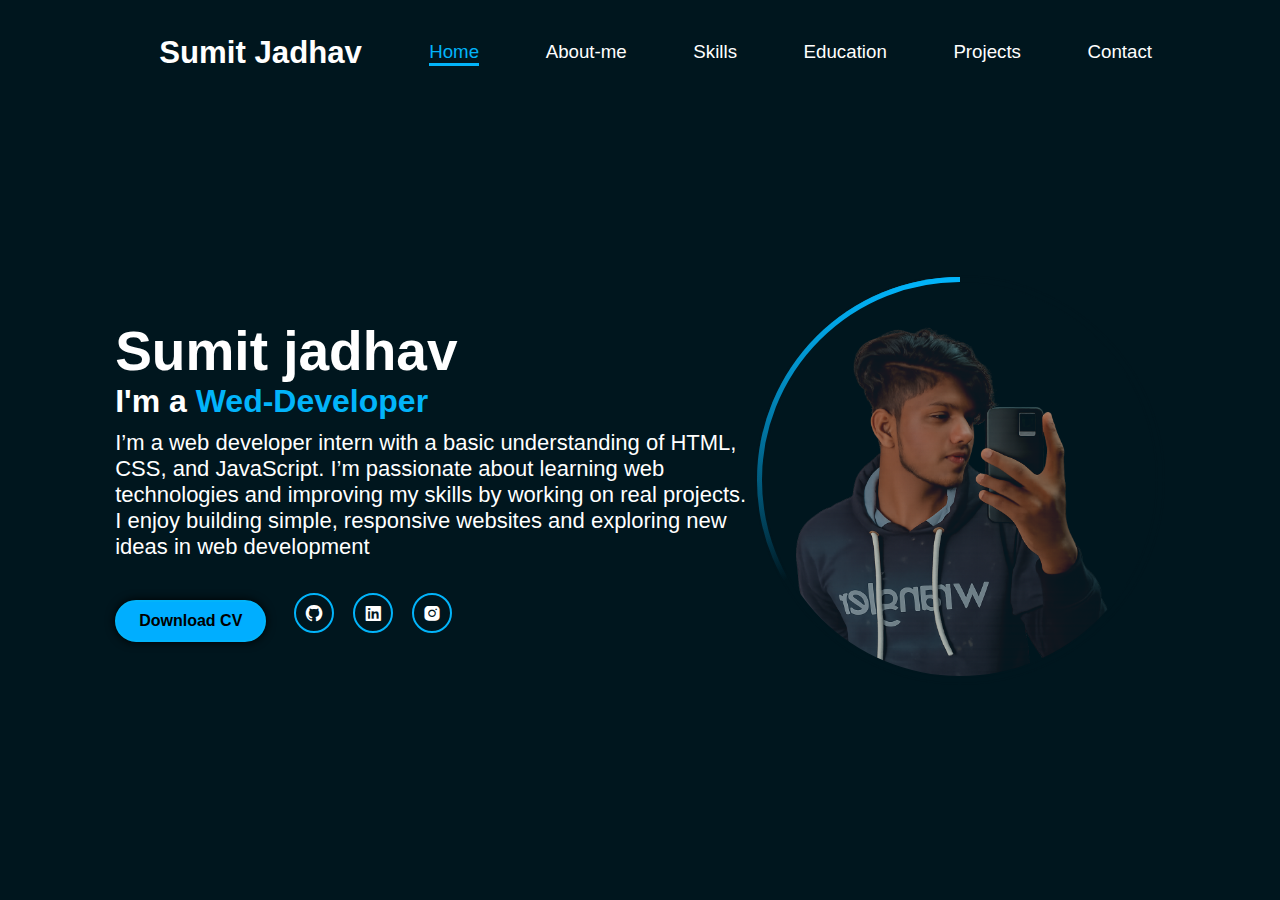
<file: task1/index.html>
<!DOCTYPE html>
<html lang="en">
<head>
    <meta charset="UTF-8">
    <meta http-equiv="X-UA-Compatible" content="IE=edge">
    <meta name="viewport" content="width=device-width, initial-scale=1.0">
    <link rel="stylesheet" href="style.css">
    <link href='https://unpkg.com/boxicons@2.1.4/css/boxicons.min.css' rel='stylesheet'>
    <title>Protfolio</title>
    <script>
        function toggleMenu() {
          document.getElementById("navMenu").classList.toggle("active");
        }
      </script>
</head>
<body>
    <header>
        <a href="#" class="name">Sumit Jadhav</a>
      
        <div class="nav" id="navMenu">
          <a href="#" class="active">Home</a>
          <a href="about.html">About-me</a>
          <a href="skills.html">Skills</a>
          <a href="Education.html">Education</a>
          <a href="projects.html">Projects</a>
          <a href="contact.html">Contact</a>
        </div>
      
        <div class="menu-btn" onclick="toggleMenu()">☰</div>
      </header>
      
    <section class="Home">
        <div class="Home-info">
            <h1>Sumit jadhav</h1>
            <h2>I'm a 
                <span>Wed-Developer</span>
            </h2>
            <p>
                I’m a web developer intern with a basic understanding of HTML, CSS, and JavaScript. I’m passionate about learning web technologies and improving my skills by working on real projects. I enjoy building simple, responsive websites and exploring new ideas in web development
            </p>
            <div class="button">
                <a href="#" class="btn">Download CV</a>
                <div class="sci">
                    <a href="https://github.com/yuji-bot"><i class='bx bxl-github'></i></a>
                    <a href="https://www.linkedin.com/in/sumit-jadhav-aa93242b2?utm_source=share&utm_campaign=share_via&utm_content=profile&utm_medium=android_app"><i class='bx bxl-linkedin-square' ></i></a>
                    <a href="https://www.instagram.com/yuji._._?igsh=dW1qZmVxaGFqdTUw"><i class='bx bxl-instagram-alt' ></i></a>
                </div>
            </div>
        </div>
        <div class="profile">
            <div class="imgbox">
                <div class="image">
                    <img src="sumit.png" alt="">
                </div>
            </div>
        </div>
    </section>
    
</body>
</html>
</file>
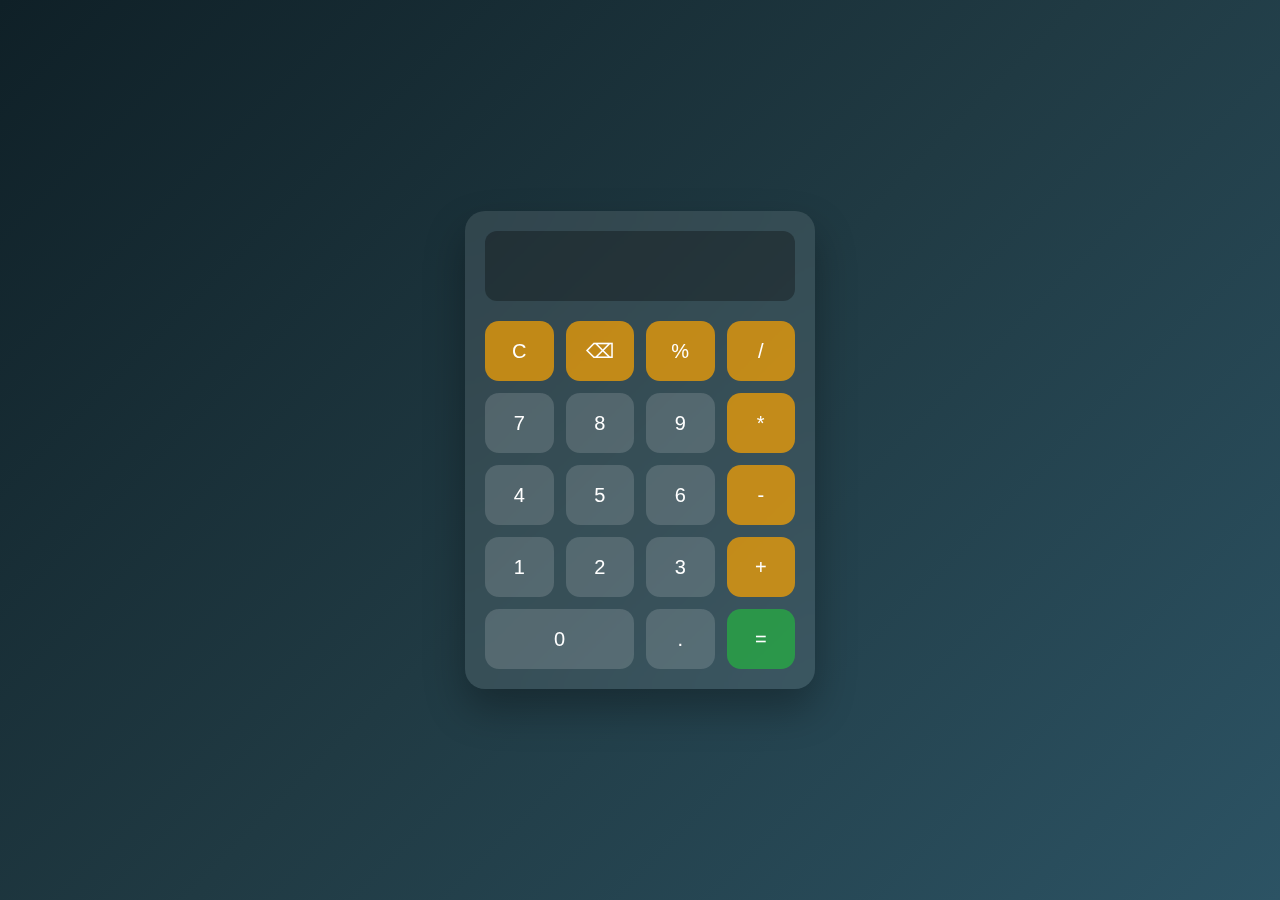
<file: task3/index.html>
<!DOCTYPE html>
<html lang="en">
<head>
    <meta charset="UTF-8">
    <meta http-equiv="X-UA-Compatible" content="IE=edge">
    <meta name="viewport" content="width=device-width, initial-scale=1.0">
    <link rel="stylesheet" href="style.css">
    <script src="script.js"></script>
    <title>Document</title>
</head>
<body>
    <div class="calculator">
        <input type="text" id="display" readonly>
    
        <div class="buttons">
            <button class="operator">C</button>
            <button class="operator">⌫</button>
            <button class="operator">%</button>
            <button class="operator">/</button>
    
            <button>7</button>
            <button>8</button>
            <button>9</button>
            <button class="operator">*</button>
    
            <button>4</button>
            <button>5</button>
            <button>6</button>
            <button class="operator">-</button>
    
            <button>1</button>
            <button>2</button>
            <button>3</button>
            <button class="operator">+</button>
    
            <button class="zero">0</button>
            <button>.</button>
            <button class="equal">=</button>
        </div>
    </div>

    
</body>
</html>
</file>
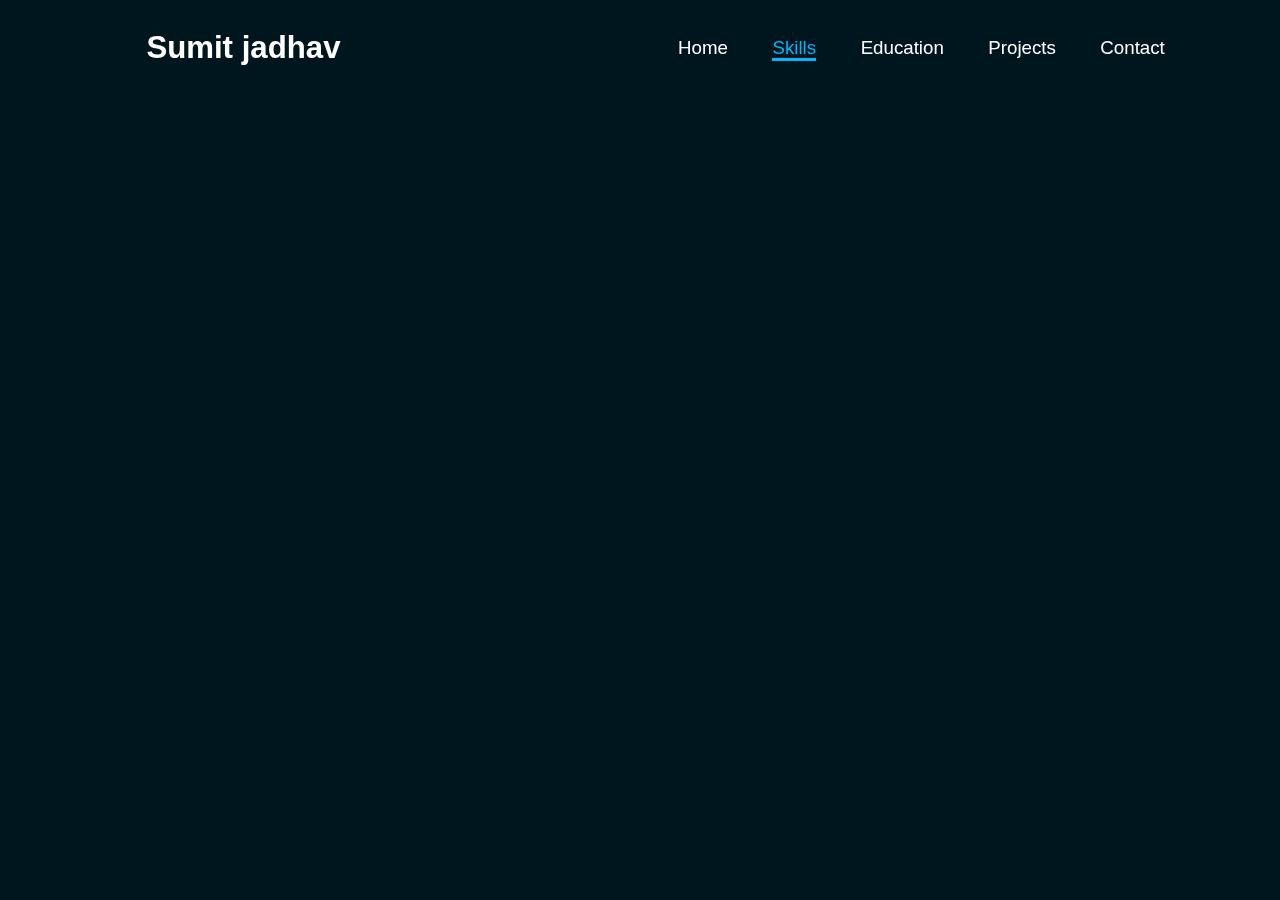
<file: skills.html>
<!DOCTYPE html>
<html lang="en">
<head>
    <meta charset="UTF-8">
    <meta http-equiv="X-UA-Compatible" content="IE=edge">
    <meta name="viewport" content="width=device-width, initial-scale=1.0">
    <link rel="stylesheet" href="style.css">
    <title>protfolio</title>
</head>
<body>
    <header>
        <a href="#" class="name">Sumit jadhav</a>
        <div class="nav">
            <a href="index.html" >Home</a>
            <a href="skills.html" class="active">Skills</a>
            <a href="#">Education</a>
            <a href="#">Projects</a>
            <a href="#">Contact</a>
        </div>   
        </div>
    </header>
</body>
</html>
</file>
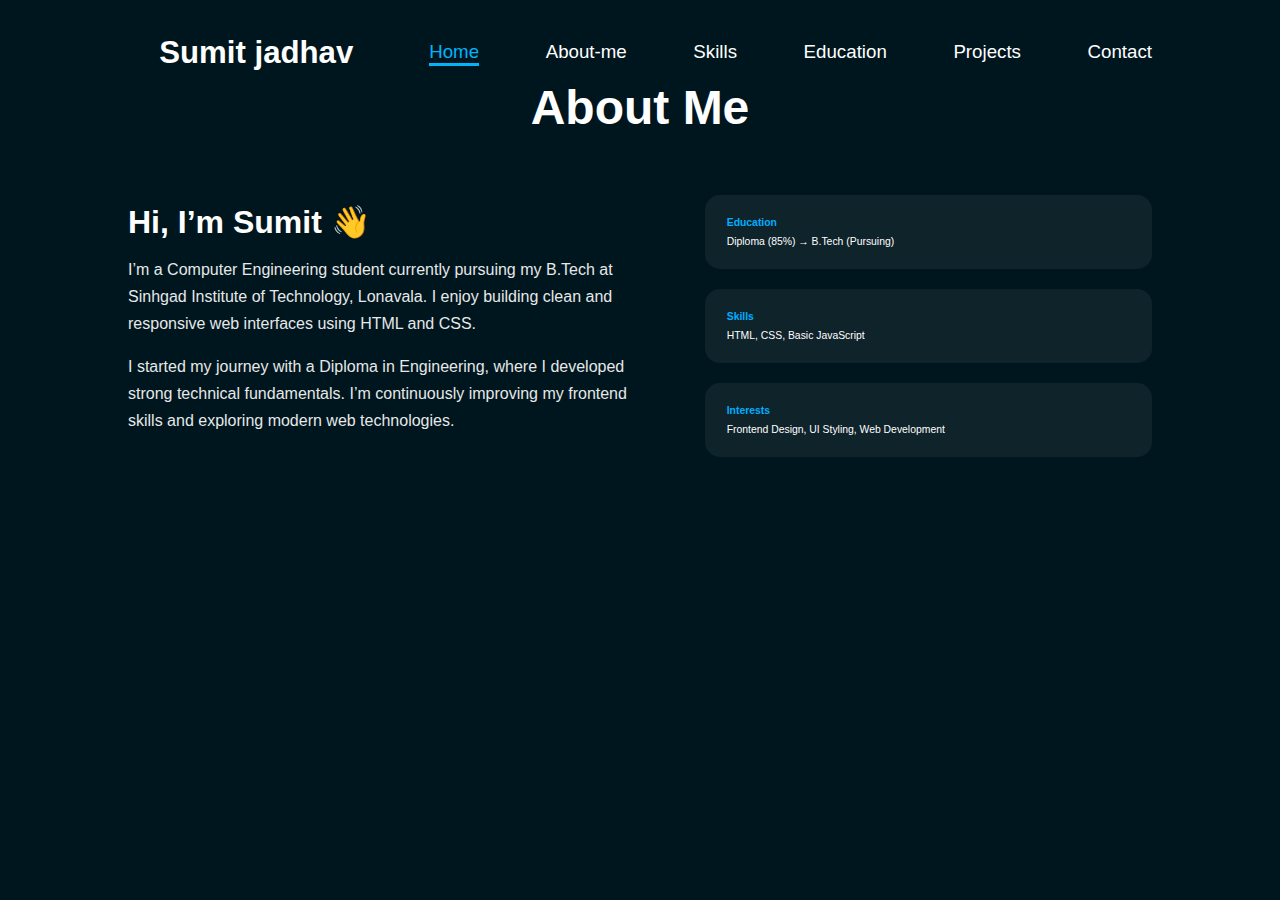
<file: task1/about.html>
<!DOCTYPE html>
<html lang="en">
<head>
    <meta charset="UTF-8">
    <meta http-equiv="X-UA-Compatible" content="IE=edge">
    <meta name="viewport" content="width=device-width, initial-scale=1.0">
    <link rel="stylesheet" href="style.css">
    <title>Document</title>
</head>
<body>
    <header>
        <a href="#" class="name">Sumit jadhav</a>
        <div class="nav">
            <a href="index.html" class="active">Home</a>
            <a href="about.html">About-me</a>
            <a href="skills.html" >Skills</a>
            <a href="Education.html">Education</a>
            <a href="projects.html">Projects</a>
            <a href="contact.html">Contact</a>
        </div>   
        </div>
    </header>
    <section class="about" id="about">
        <h2 class="section-title">About Me</h2>
      
        <div class="about-container">
      
          <div class="about-text">
            <h3>Hi, I’m Sumit 👋</h3>
            <p>
              I’m a Computer Engineering student currently pursuing my B.Tech at
              Sinhgad Institute of Technology, Lonavala. I enjoy building clean and
              responsive web interfaces using HTML and CSS.
            </p>
            <p>
              I started my journey with a Diploma in Engineering, where I developed
              strong technical fundamentals. I’m continuously improving my frontend
              skills and exploring modern web technologies.
            </p>
          </div>
      
          <div class="about-cards">
            <div class="about-card">
              <h4>Education</h4>
              <p>Diploma (85%) → B.Tech (Pursuing)</p>
            </div>
      
            <div class="about-card">
              <h4>Skills</h4>
              <p>HTML, CSS, Basic JavaScript</p>
            </div>
      
            <div class="about-card">
              <h4>Interests</h4>
              <p>Frontend Design, UI Styling, Web Development</p>
            </div>
          </div>
      
        </div>
      </section>
      
</body>
</html>
</file>
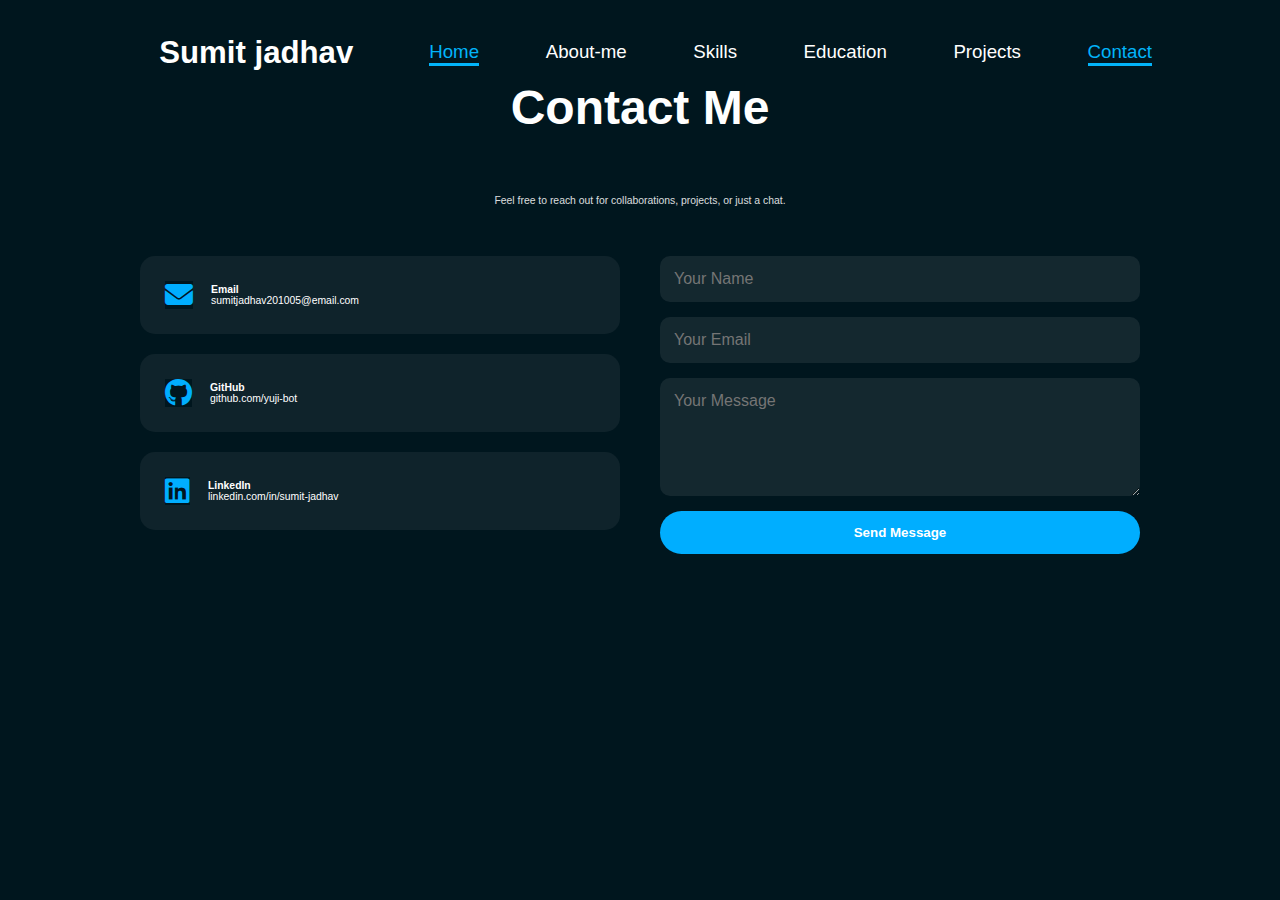
<file: task1/contact.html>
<!DOCTYPE html>
<html lang="en">
<head>
    <meta charset="UTF-8">
    <meta http-equiv="X-UA-Compatible" content="IE=edge">
    <meta name="viewport" content="width=device-width, initial-scale=1.0">
    <link rel="stylesheet" href="style.css">
    <link rel="stylesheet" href="https://cdnjs.cloudflare.com/ajax/libs/font-awesome/6.5.0/css/all.min.css">
    <title>Document</title>
</head>
<body>
    <header>
        <a href="#" class="name">Sumit jadhav</a>
        <div class="nav">
            <a href="index.html" class="active">Home</a>
            <a href="about.html">About-me</a>
            <a href="skills.html" >Skills</a>
            <a href="Education.html" >Education</a>
            <a href="projects.html" >Projects</a>
            <a href="contact.html" class="active">Contact</a>
        </div>   
        </div>
    </header>
    <section class="contact" id="contact">
        <h2 class="section-title">Contact Me</h2>
        <p class="contact-subtitle">
          Feel free to reach out for collaborations, projects, or just a chat.
        </p>
      
        <div class="contact-container">
      
            <div class="contact-info">
                <a href="sumitjadhav201005@gmail.com">
                <div class="info-card">
                  <i class="fa-solid fa-envelope"></i>
                  <div>
                    <h4>Email</h4>
                    <p>sumitjadhav201005@email.com</p>
                  </div>
                </div>
                </a>
                <a href="https://github.com/yuji-bot">
                <div class="info-card">
                  <i class="fa-brands fa-github"></i>
                  <div>
                    <h4>GitHub</h4>
                    <p>github.com/yuji-bot</p>
                  </div>
                </div>
              </a>
              <a href="https://www.linkedin.com/in/sumit-jadhav-aa93242b2?utm_source=share&utm_campaign=share_via&utm_content=profile&utm_medium=android_app">
                <div class="info-card">
                  <i class="fa-brands fa-linkedin"></i>
                  <div>
                    <h4>LinkedIn</h4>
                    <p>linkedin.com/in/sumit-jadhav</p>
                  </div>
                </div>
              </a>
              </div>
              
      
          <form class="contact-form">
            <input type="text" placeholder="Your Name" required>
            <input type="email" placeholder="Your Email" required>
            <textarea placeholder="Your Message" rows="5" required></textarea>
            <button type="submit">Send Message</button>
          </form>
      
        </div>
      </section>
      
</body>
</html>
</file>
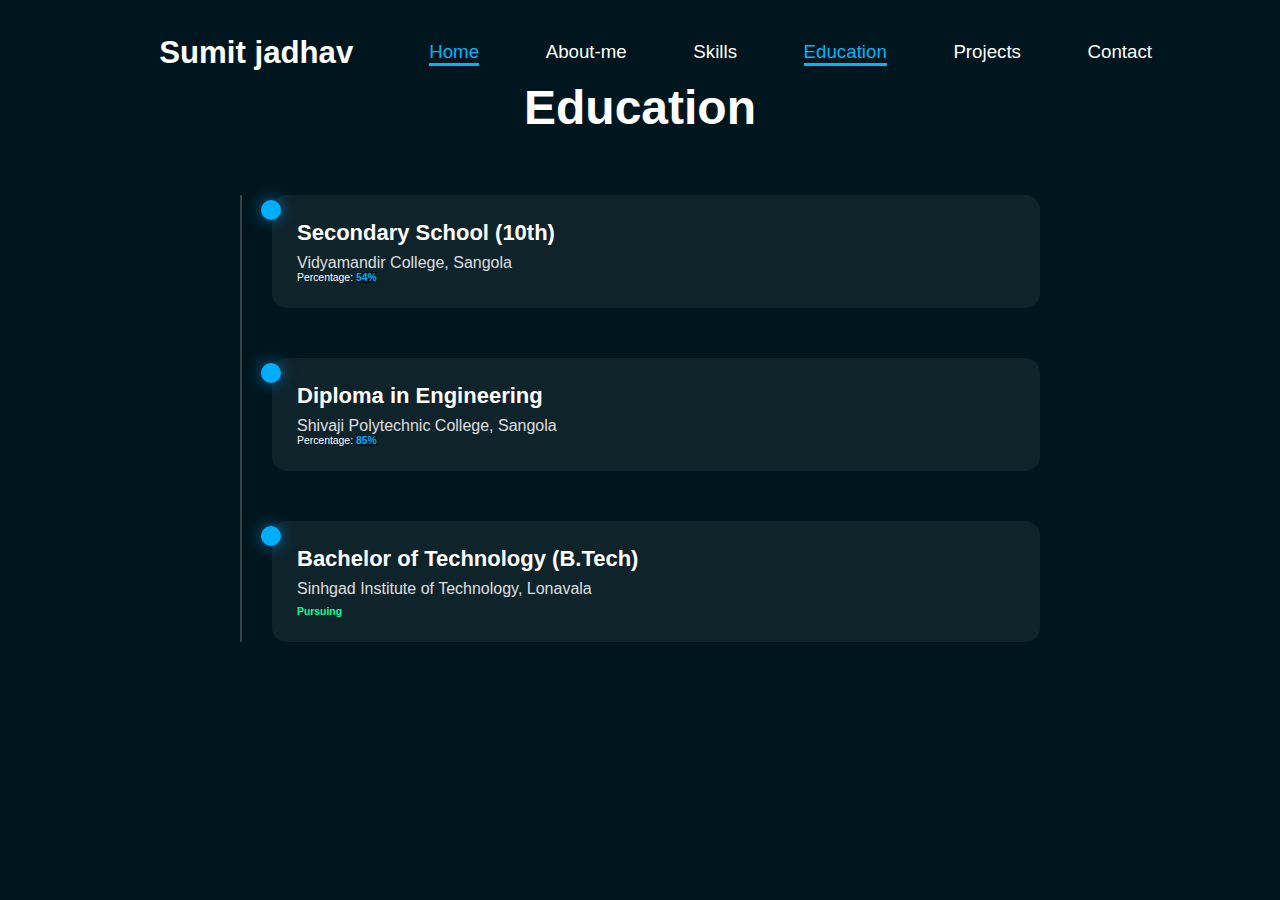
<file: task1/Education.html>
<!DOCTYPE html>
<html lang="en">
<head>
    <meta charset="UTF-8">
    <meta http-equiv="X-UA-Compatible" content="IE=edge">
    <meta name="viewport" content="width=device-width, initial-scale=1.0">
    <link rel="stylesheet" href="style.css">
    <title>Document</title>
</head>
<body>
    <header>
        <a href="#" class="name">Sumit jadhav</a>
        <div class="nav">
            <a href="index.html" class="active">Home</a>
            <a href="about.html">About-me</a>
            <a href="skills.html" >Skills</a>
            <a href="Education.html" class="active">Education</a>
            <a href="projects.html">Projects</a>
            <a href="contact.html">Contact</a>
        </div>   
        </div>
    </header>
    <section class="education" id="education">
        <h2 class="section-title">Education</h2>
      
        <div class="timeline">
      
          <div class="timeline-item">
            <span class="timeline-dot"></span>
            <div class="timeline-content">
              <h3>Secondary School (10th)</h3>
              <p class="institute">Vidyamandir College, Sangola</p>
              <p class="score">Percentage: <span>54%</span></p>
            </div>
          </div>
      
          <div class="timeline-item">
            <span class="timeline-dot"></span>
            <div class="timeline-content">
              <h3>Diploma in Engineering</h3>
              <p class="institute">Shivaji Polytechnic College, Sangola</p>
              <p class="score">Percentage: <span>85%</span></p>
            </div>
          </div>
      
          <div class="timeline-item active">
            <span class="timeline-dot"></span>
            <div class="timeline-content">
              <h3>Bachelor of Technology (B.Tech)</h3>
              <p class="institute">Sinhgad Institute of Technology, Lonavala</p>
              <p class="status">Pursuing</p>
            </div>
          </div>
      
        </div>
      </section>
    
</body>
</html>
</file>
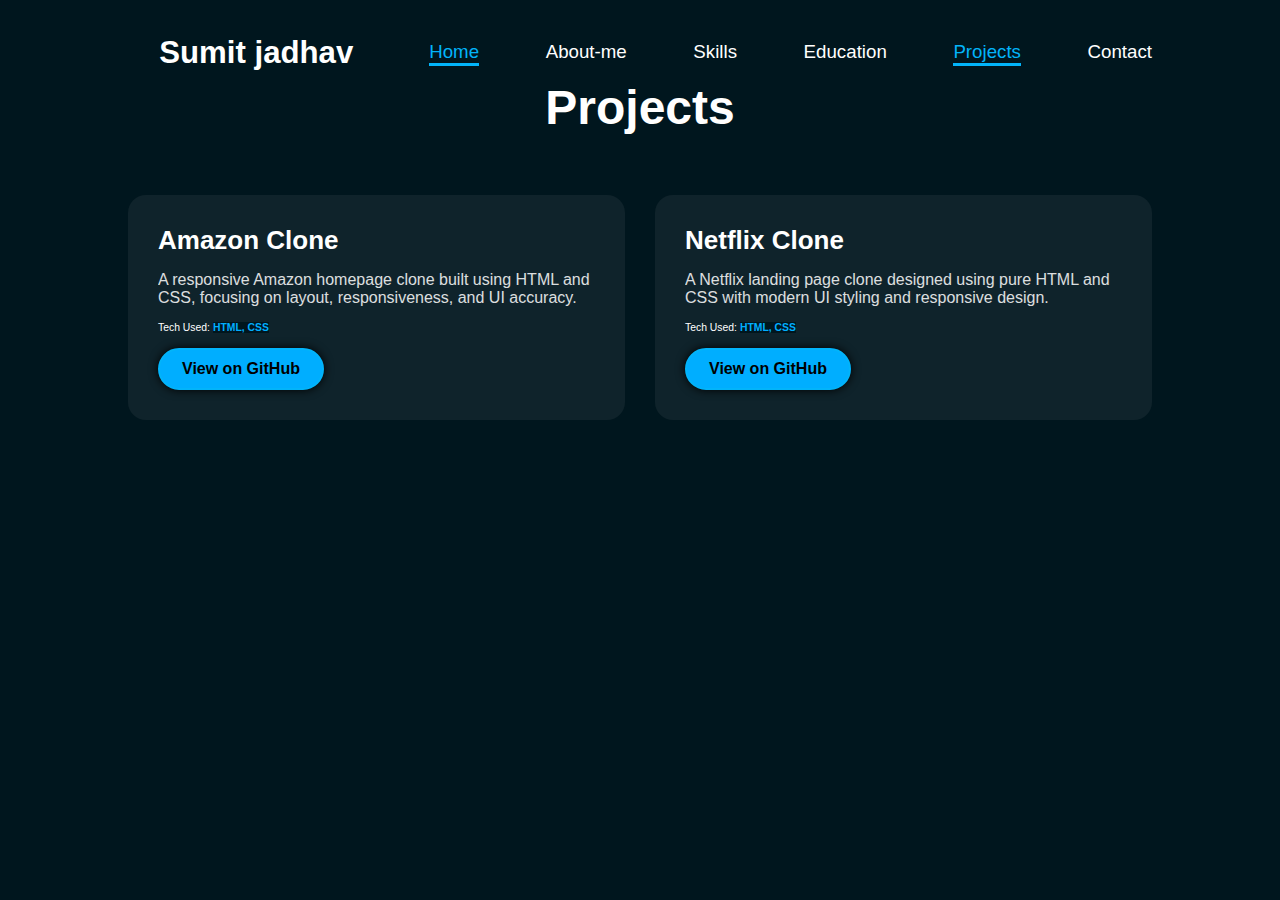
<file: task1/projects.html>
<!DOCTYPE html>
<html lang="en">
<head>
    <meta charset="UTF-8">
    <meta http-equiv="X-UA-Compatible" content="IE=edge">
    <meta name="viewport" content="width=device-width, initial-scale=1.0">
    <link rel="stylesheet" href="style.css">
    <title>Document</title>
</head>
<body>
    <header>
        <a href="#" class="name">Sumit jadhav</a>
        <div class="nav">
            <a href="index.html" class="active">Home</a>
            <a href="about.html">About-me</a>
            <a href="skills.html" >Skills</a>
            <a href="Education.html" >Education</a>
            <a href="projects.html" class="active">Projects</a>
            <a href="contact.html">Contact</a>
        </div>   
        </div>
    </header>
    <section class="projects" id="projects">
        <h2 class="section-title">Projects</h2>
      
        <div class="projects-container">
      
          <div class="project-card">
            <h3>Amazon Clone</h3>
            <p class="project-desc">
              A responsive Amazon homepage clone built using HTML and CSS,
              focusing on layout, responsiveness, and UI accuracy.
            </p>
            <p class="tech">Tech Used: <span>HTML, CSS</span></p>
            <a href="https://github.com/yuji-bot/amazonclone.git" target="_blank" class="btn">
              View on GitHub
            </a>
          </div>
      
          <div class="project-card">
            <h3>Netflix Clone</h3>
            <p class="project-desc">
              A Netflix landing page clone designed using pure HTML and CSS
              with modern UI styling and responsive design.
            </p>
            <p class="tech">Tech Used: <span>HTML, CSS</span></p>
            <a href="https://github.com/yourusername/netflix-clone" target="_blank" class="btn">
              View on GitHub
            </a>
          </div>
      
        </div>
      </section>
      
</body>
</html>
</file>
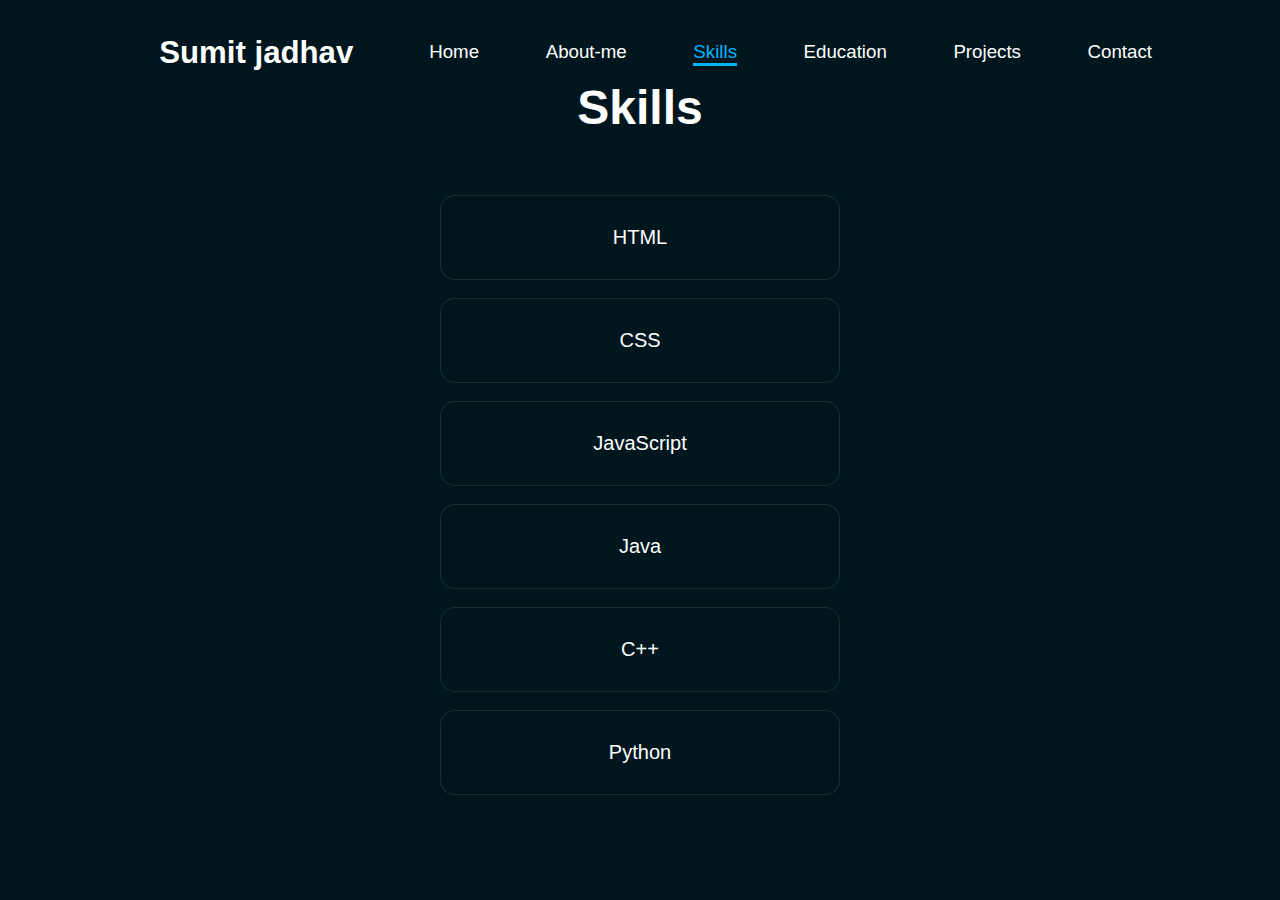
<file: task1/skills.html>
<!DOCTYPE html>
<html lang="en">
<head>
    <meta charset="UTF-8">
    <meta http-equiv="X-UA-Compatible" content="IE=edge">
    <meta name="viewport" content="width=device-width, initial-scale=1.0">
    <link rel="stylesheet" href="style.css">
    <title>protfolio</title>
</head>
<body>
    <header>
        <a href="#" class="name">Sumit jadhav</a>
        <div class="nav">
            <a href="index.html" >Home</a>
            <a href="about.html">About-me</a>
            <a href="skills.html" class="active">Skills</a>
            
            <a href="Education.html">Education</a>
            <a href="projects.html">Projects</a>
            <a href="contact.html">Contact</a>
        </div>   
        </div>
    </header>
    <section class="skills" id="skills">
        <h2 class="section-title">Skills</h2>
      
        <div class="skills-container">
          <div class="skill-card">HTML</div>
          <div class="skill-card">CSS</div>
          <div class="skill-card">JavaScript</div>
          <div class="skill-card">Java</div>
          <div class="skill-card">C++</div>
          <div class="skill-card">Python</div>
        </div>
      </section>
</body>
</html>
</file>
<file: task1/style.css>
*{
    margin:0;
    padding: 0;
    text-decoration: none;
    box-sizing: border-box;
    font-family: Arial, Helvetica, sans-serif;
    border:none;
    outline: none;
    background: rgb(0, 22, 30);
    color: white;
}
html{
    font-size: 65%;
}
header{
    margin-top: 20px;
    width: 100%;
    padding: 1rem 9%;
    top: 0;
    left: 0;
    position: fixed;
    display: flex;
    background-color: transparent;
    filter: drop-shadow(10px);
    justify-content: space-between;
    align-items: center;
    z-index: 100;
}
header {
  display: flex;
  justify-content: space-between;
  align-items: center;
  padding: 15px 10%;
  background: rgb(0, 22, 30);
  position: fixed;
  width: 100%;
  top: 0;
  z-index: 1000;
}

.name {
  color: #00aeff;
  font-size: 22px;
  text-decoration: none;
  font-weight: bold;
}

.nav {
  display: flex;
  gap: 25px;
}

.nav a {
  color: white;
  text-decoration: none;
}

/* Hamburger button */
.menu-btn {
  display: none;
  font-size: 28px;
  color: white;
  cursor: pointer;
}

/* 🔥 Mobile view */
@media (max-width: 768px) {
  .nav {
    position: absolute;
    top: 70px;
    right: 0;
    width: 100%;
    background: rgb(0, 22, 30);
    flex-direction: column;
    align-items: center;
    gap: 20px;
    padding: 20px 0;
    display: none;
  }

  .nav.active {
    display: flex;
  }

  .menu-btn {
    display: block;
  }
}

body{
    width: 100%;
    height: 100vh;
    overflow-x: hidden;
}
.name{
    font-size: 3rem;
    color: white;
    font-weight: 700;
    cursor: pointer;
    transition: 1s;
    margin-left: 3rem;
}
.name:hover{
    transform: scale(1.1);
}
.nav a{
    font-size: 1.8rem;
    font-weight: 500;
    color: white;
    margin-left: 4rem;
    transition: 1s;
    border-bottom: 3px solid transparent;
}
.nav a:hover,
.nav a.active{
    color: rgb(2, 180, 250);
    border-bottom: 3px solid rgb(2, 180, 250);

}
.Home{
    display: flex;
    align-items: center;
    height: 100vh;
    padding: 60px 9% 0;
}
.Home .Home-info span{
    color:rgb(2, 180, 250) ;
}
.Home-info h1{
    font-size: 55px;
}
.Home-info h2{
    font-size: 32px;
}
.Home-info p{
    font-size: 22px;
    margin: 10px 0 25px;
}
.button{
    display: flex;
    align-items: center;
}
.btn{
    color: #000;
    display: inline-block;
    padding: 10px 30px;
    background: rgb(2, 180, 250);
    border: 2px solid rgb(2, 180, 250);
    border-radius: 30px;
    box-shadow: 0 0 10px #000;
    font-size: 16px;
    font-weight: 600;
    transition: 2s;
}
.btn:hover{
    background: transparent;
    color: rgb(2, 180, 250)a;
    box-shadow: none;
}
.Home-info .button .sci{
    margin-left: 20px;
}
.Home-info .button .sci a{
    display: inline-flex;
    padding: 8px;
    border: 2px solid rgb(2, 180, 250);
    border-radius: 50%;
    color: rgb(2, 180, 250);
    margin: 0 8px;
    font-size: 20px;
    transition: 1s;
}
.Home-info .button .sci a:hover{
    background: rgb(2, 180, 250);
    color: rgb(2, 180, 250);
}
.profile .imgbox{
    position: relative;
    width: 32vw;
    height: 32vw;
    border-radius: 50%;
    padding: 5px;
    display: flex;
    justify-content: center;
    align-items: center;
    overflow: hidden;
    border: 2px solid rgb(0, 22, 30);
}
.profile .imgbox::before,
.profile .imgbox::after{
    content: '';
    position: absolute;
    width: 500px;
    height: 500px;
    background: conic-gradient(transparent,transparent,transparent,rgb(2, 180, 250) );
    transform: rotate(0deg);
    animation: rotate-border 10s linear infinite ;
}
.profile .imgbox::after{
    animation-delay: -5s;
}
@keyframes rotate-border{
    100%{
        transform: rotate(360deg);
    }
}

.profile .imgbox .image{
    width: 100%;
    height: 100%;
    position: relative;
    border-radius: 50%;
    display: flex;
    justify-content: center;
    overflow: hidden;
    border: 2px solid rgb(0, 22, 30);
    z-index: 1;
}
.profile .imgbox .image img{
    position: absolute;
    display: block;
    width: 85%;
    object-fit: cover;
    mix-blend-mode:lighten;
}
.skills {
    min-height: 100vh;
    padding: 80px 10%;
    background: transparent;
    color: white;
}
  
.section-title {
  font-size: 48px;
  font-weight: 700;
  margin-bottom: 50px;
  text-align: center;
}
  
.skills-container {
  max-width: 400px;
  margin: 0 auto; /* centers vertically stacked skills */
  display: flex;
  flex-direction: column;
  gap: 18px;
}
  
.skill-card {
  border: 1px solid rgba(255, 255, 255, 0.1);
  padding: 30px;
  text-align: center;
  font-size: 20px;
  border-radius: 15px;
  cursor: pointer;
  transition: all 0.3s ease;
}
  
.skill-card:hover {
  transform: translateY(-10px);
  background: rgb(0, 22, 30);
  box-shadow: 0 10px 30px rgba(0, 174, 255, 0.3);
}
.education {
  min-height: 100vh;
  padding: 80px 10%;
  background: transparent;
  color: white;
}
  
.section-title {
  text-align: center;
  font-size: 48px;
  margin-bottom: 60px;
  
}
  
.timeline {
  position: relative;
  max-width: 800px;
  margin: auto;
  padding-left: 30px;
  border-left: 2px solid rgba(255, 255, 255, 0.2);

}
  
.timeline-item {
  position: relative;
  margin-bottom: 50px;
    
}
  
.timeline-dot {
  position: absolute;
  left: -11px;
  top: 5px;
  width: 20px;
  height: 20px;
  background: #00aeff;
  border-radius: 50%;
  box-shadow: 0 0 15px rgba(0, 174, 255, 0.6);
}
  
.timeline-content {
  background: rgba(255, 255, 255, 0.06);
  padding: 25px;
  border-radius: 15px;
  transition: 0.3s ease;
}
  
.timeline-content:hover {
  transform: translateX(10px);
  background: rgba(0, 174, 255, 0.15);
}
  
.timeline-content h3 {
  font-size: 22px;
  margin-bottom: 8px;
  background: transparent;
}
  
.institute {
  font-size: 16px;
  opacity: 0.85;
  background: transparent;
}
.score{
  background: transparent;
}
.score span {
  color: #00aeff;
  font-weight: bold;
}
  
.status {
  margin-top: 8px;
  color: #00ff9d;
  font-weight: 600;
  background: transparent
}
.projects {
  min-height: 100vh;
  padding: 80px 10%;
  background: transparent;
  color: white;
}
  
.projects-container {
  display: grid;
  grid-template-columns: repeat(auto-fit, minmax(300px, 1fr));
  gap: 30px;
 }
  
.project-card {
  background: rgba(255, 255, 255, 0.06);
  padding: 30px;
  border-radius: 18px;
  transition: all 0.3s ease;
}
  
.project-card:hover {
  transform: translateY(-10px);
  background: rgba(0, 174, 255, 0.15);
  box-shadow: 0 15px 35px rgba(0, 174, 255, 0.3);
}
  
.project-card h3 {
    font-size: 26px;
    margin-bottom: 15px;
    background: transparent;
}
  
.project-desc {
    background: transparent;
    font-size: 16px;
    opacity: 0.85;
    margin-bottom: 15px;
}
.tech{
    background: transparent;
}
.tech span {
    color: #00aeff;
    font-weight: 600;
}
.btn {
    display: inline-block;
    margin-top: 15px;
    padding: 10px 22px;
    background: #00aeff;
    color: #000;
    border-radius: 25px;
    text-decoration: none;
    font-weight: 600;
    transition: 0.3s;
}
  
.btn:hover {
    background: transparent;
    color: white;
}
.contact {
    min-height: 100vh;
    padding: 80px 10%;
    background: transparent;
    color: white;
}
  
.contact-subtitle {
    text-align: center;
    margin-bottom: 50px;
    opacity: 0.85;
}
  
.contact-container {
    display: grid;
    grid-template-columns: 1fr 1fr;
    gap: 40px;
    max-width: 1000px;
    margin: auto;
}
  
.contact-info {
    display: flex;
    flex-direction: column;
    gap: 20px;
}
.info-card h4,.info-card p{
    background: rgba(255, 255, 255, 0.06);
}
.info-card {
    background: rgba(255, 255, 255, 0.06);
    padding: 25px;
    border-radius: 15px;
    transition: 0.3s;
}
  
.info-card:hover {
    transform: translateX(10px);
    background: rgba(0, 174, 255, 0.15);
}
  
.contact-form {
    display: flex;
    flex-direction: column;
    gap: 15px;
}
  
.contact-form input,
.contact-form textarea {
    padding: 14px;
    border-radius: 10px;
    border: none;
    outline: none;
    background: rgba(255, 255, 255, 0.08);
    color: white;
    font-size: 16px;
}
  
.contact-form button {
    padding: 14px;
    border: none;
    border-radius: 25px;
    background: #00aeff;
    font-weight: 600;
    cursor: pointer;
    transition: 0.3s;
}
  
.contact-form button:hover {
    background: #00ff9d;
}
.info-card {
    display: flex;
    align-items: center;
    gap: 18px;
    background: rgba(255, 255, 255, 0.06);
    padding: 25px;
    border-radius: 15px;
    transition: 0.3s;
}
  
.info-card i {
    font-size: 28px;
    color: #00aeff;
}
  
.info-card:hover i {
    color: #00ff9d;
}
  
.about {
    min-height: 100vh;
    padding: 80px 10%;
    background: transparent;
    color: white;
}
  
.about-container {
    display: grid;
    grid-template-columns: 1.2fr 1fr;
    gap: 40px;
    align-items: center;
}
  
.about-text h3 {
    font-size: 32px;
    margin-bottom: 15px;
}
  
.about-text p {
    font-size: 16px;
    line-height: 1.7;
    opacity: 0.9;
    margin-bottom: 15px;
}
.about-card h4, .about-card p{
    background: transparent;
}
  
.about-cards {
    display: flex;
    flex-direction: column;
    gap: 20px;
}
  
.about-card {
    background: rgba(255, 255, 255, 0.06);
    padding: 22px;
    border-radius: 15px;
    transition: 0.3s;
}
  
.about-card:hover {
    transform: translateX(10px);
    background: rgba(0, 174, 255, 0.15);
}
  
.about-card h4 {
    margin-bottom: 8px;
    color: #00aeff;
    background: transparent;
}
@media (max-width: 768px) {
  html {
      font-size: 55%;
  }
  
  section {
      padding: 60px 6%;
  }
}
@media (max-width: 768px) {
  header {
    padding: 1rem 5%;
    margin-top: 0;
  }

  .name {
    font-size: 2.4rem;
    margin-left: 0;
  }

  .nav {
    position: fixed;
    top: 70px;
    right: -100%;
    width: 70%;
    height: 100vh;
    background: rgb(0, 22, 30);
    display: flex;
    flex-direction: column;
    padding: 30px;
    transition: 0.4s;
  }

  .nav a {
    margin: 20px 0;
    font-size: 2rem;
  }

  .nav.active {
    right: 0;
  }
}
@media (max-width: 768px) {
  .Home {
    flex-direction: column;
    text-align: center;
    padding-top: 120px;
  }

  .Home-info h1 {
    font-size: 38px;
  }

  .Home-info h2 {
    font-size: 24px;
  }

  .Home-info p {
    font-size: 18px;
  }

  .button {
    justify-content: center;
    flex-wrap: wrap;
    gap: 15px;
  }

  .profile .imgbox {
    width: 60vw;
    height: 60vw;
    margin-top: 40px;
  }
}
@media (max-width: 768px) {
  .section-title {
    font-size: 36px;
  }

  .skill-card {
    font-size: 18px;
    padding: 22px;
  }
}
@media (max-width: 768px) {
  .timeline {
    padding-left: 20px;
  }

  .timeline-content {
    padding: 20px;
  }

  .timeline-content h3 {
    font-size: 20px;
  }
}
@media (max-width: 768px) {
  .projects-container {
    grid-template-columns: 1fr;
  }

  .project-card h3 {
    font-size: 22px;
  }
}
@media (max-width: 768px) {
  .contact-container {
    grid-template-columns: 1fr;
  }

  .contact-form input,
  .contact-form textarea {
    font-size: 15px;
  }
}
@media (max-width: 768px) {
  .about-container {
    grid-template-columns: 1fr;
  }

  .about-text h3 {
    font-size: 26px;
  }
}



.btn:hover {
  color: rgb(2, 180, 250);
}
</file>
<file: task3/style.css>
*{
    margin: 0;
    padding: 0;
    box-sizing: border-box;
    font-family: "Segoe UI", sans-serif;
}
body {
    min-height: 100vh;
    background: linear-gradient(135deg, #0f2027, #203a43, #2c5364);
    display: flex;
    justify-content: center;
    align-items: center;
}
.calculator {
    width: 100%;
    max-width: 350px;
    padding: 20px;
    border-radius: 20px;
    background: rgba(255, 255, 255, 0.1);
    backdrop-filter: blur(15px);
    box-shadow: 0 20px 40px rgba(0,0,0,0.3);
}
#display {
    width: 100%;
    height: 70px;
    border-radius: 12px;
    border: none;
    margin-bottom: 20px;
    padding: 15px;
    font-size: 26px;
    text-align: right;
    background: rgba(0, 0, 0, 0.3);
    color: #fff;
}
.buttons {
    display: grid;
    grid-template-columns: repeat(4, 1fr);
    gap: 12px;
}
button {
    height: 60px;
    border-radius: 14px;
    border: none;
    font-size: 20px;
    cursor: pointer;
    background: rgba(255, 255, 255, 0.15);
    color: #fff;
    transition: transform 0.1s; 
    
}
button:hover {
    background: rgba(255, 255, 255, 0.25);
}

button:active {
    transform: scale(0.95);
}

.operator {
    background: rgba(255, 165, 0, 0.7);
}

.equal {
    background: rgba(40, 167, 69, 0.8);
}

.zero {
    grid-column: span 2;
}
</file>
<file: style.css>
*{
    margin:0;
    padding: 0;
    text-decoration: none;
    box-sizing: border-box;
    font-family: Arial, Helvetica, sans-serif;
    border:none;
    outline: none;
    background: rgb(0, 22, 30);
    color: white;
}
html{
    font-size: 65%;
}
header{
    margin-top: 20px;
    width: 100%;
    padding: 1rem 9%;
    top: 0;
    left: 0;
    position: fixed;
    display: flex;
    background-color: transparent;
    filter: drop-shadow(10px);
    justify-content: space-between;
    align-items: center;
    z-index: 100;
}
body{
    width: 100%;
    height: 100vh;
    overflow-x: hidden;
}
.name{
    font-size: 3rem;
    color: white;
    font-weight: 700;
    cursor: pointer;
    transition: 1s;
    margin-left: 3rem;
}
.name:hover{
    transform: scale(1.1);
}
.nav a{
    font-size: 1.8rem;
    font-weight: 500;
    color: white;
    margin-left: 4rem;
    transition: 1s;
    border-bottom: 3px solid transparent;
}
.nav a:hover,
.nav a.active{
    color: rgb(2, 180, 250);
    border-bottom: 3px solid rgb(2, 180, 250);

}
@media(max-width:995px) {
    header{
        display: block;
        border-bottom: 1rem solid black;
        margin: 3rem 0;
        align-items: center;
    }
    .nav{
        position: absolute;
        top: 100%;
        right: 0;
        width: 40%;
        border-left: 3px solid rgb(2, 180, 250);
        border-bottom: 3px sollid rgb(2, 180, 250);
        padding: 1rem solid;
        border-top: 0.1rem solid black;
    }
    .nav:active{
        display: block;
    }
    .nav a{
        display: block;
        font-size: 2rem;
        margin: 3rem 0;
    }
    .nav a:hover, .nav a:active{
        padding:1rem;
        border-radius: 0.5rem;
        border-bottom: 0.5rem solid rgb(2, 180, 250);

    }
    
}
.Home{
    display: flex;
    align-items: center;
    height: 100vh;
    padding: 60px 9% 0;
}
.Home .Home-info span{
    color:rgb(2, 180, 250) ;
}
.Home-info h1{
    font-size: 55px;
}
.Home-info h2{
    font-size: 32px;
}
.Home-info p{
    font-size: 22px;
    margin: 10px 0 25px;
}
.button{
    display: flex;
    align-items: center;
}
.btn{
    color: #000;
    display: inline-block;
    padding: 10px 30px;
    background: rgb(2, 180, 250);
    border: 2px solid rgb(2, 180, 250);
    border-radius: 30px;
    box-shadow: 0 0 10px #000;
    font-size: 16px;
    font-weight: 600;
    transition: 2s;
}
.btn:hover{
    background: transparent;
    color: rgb(2, 180, 250)a;
    box-shadow: none;
}
.Home-info .button .sci{
    margin-left: 20px;
}
.Home-info .button .sci a{
    display: inline-flex;
    padding: 8px;
    border: 2px solid rgb(2, 180, 250);
    border-radius: 50%;
    color: rgb(2, 180, 250);
    margin: 0 8px;
    font-size: 20px;
    transition: 1s;
}
.Home-info .button .sci a:hover{
    background: rgb(2, 180, 250);
    color: rgb(2, 180, 250);
}
.profile .imgbox{
    position: relative;
    width: 32vw;
    height: 32vw;
    border-radius: 50%;
    padding: 5px;
    display: flex;
    justify-content: center;
    align-items: center;
    overflow: hidden;
    border: 2px solid rgb(0, 22, 30);
}
.profile .imgbox::before,
.profile .imgbox::after{
    content: '';
    position: absolute;
    width: 500px;
    height: 500px;
    background: conic-gradient(transparent,transparent,transparent,rgb(2, 180, 250) );
    transform: rotate(0deg);
    animation: rotate-border 10s linear infinite ;
}
.profile .imgbox::after{
    animation-delay: -5s;
}
@keyframes rotate-border{
    100%{
        transform: rotate(360deg);
    }
}

.profile .imgbox .image{
    width: 100%;
    height: 100%;
    position: relative;
    border-radius: 50%;
    display: flex;
    justify-content: center;
    overflow: hidden;
    border: 2px solid rgb(0, 22, 30);
    z-index: 1;
}
.profile .imgbox .image img{
    position: absolute;
    display: block;
    width: 85%;
    object-fit: cover;
    mix-blend-mode:lighten;
}
.skills {
    min-height: 100vh;
    padding: 80px 10%;
    background: transparent;
    color: white;
  }
  
  .section-title {
    font-size: 48px;
    font-weight: 700;
    margin-bottom: 50px;
    text-align: center;
  }
  
  .skills-container {
    max-width: 400px;
    margin: 0 auto; /* centers vertically stacked skills */
    display: flex;
    flex-direction: column;
    gap: 18px;
  }
  
  .skill-card {
    border: 1px solid rgba(255, 255, 255, 0.1);
    padding: 30px;
    text-align: center;
    font-size: 20px;
    border-radius: 15px;
    cursor: pointer;
    transition: all 0.3s ease;
  }
  
  .skill-card:hover {
    transform: translateY(-10px);
    background: rgb(0, 22, 30);
    box-shadow: 0 10px 30px rgba(0, 174, 255, 0.3);
  }
</file>
